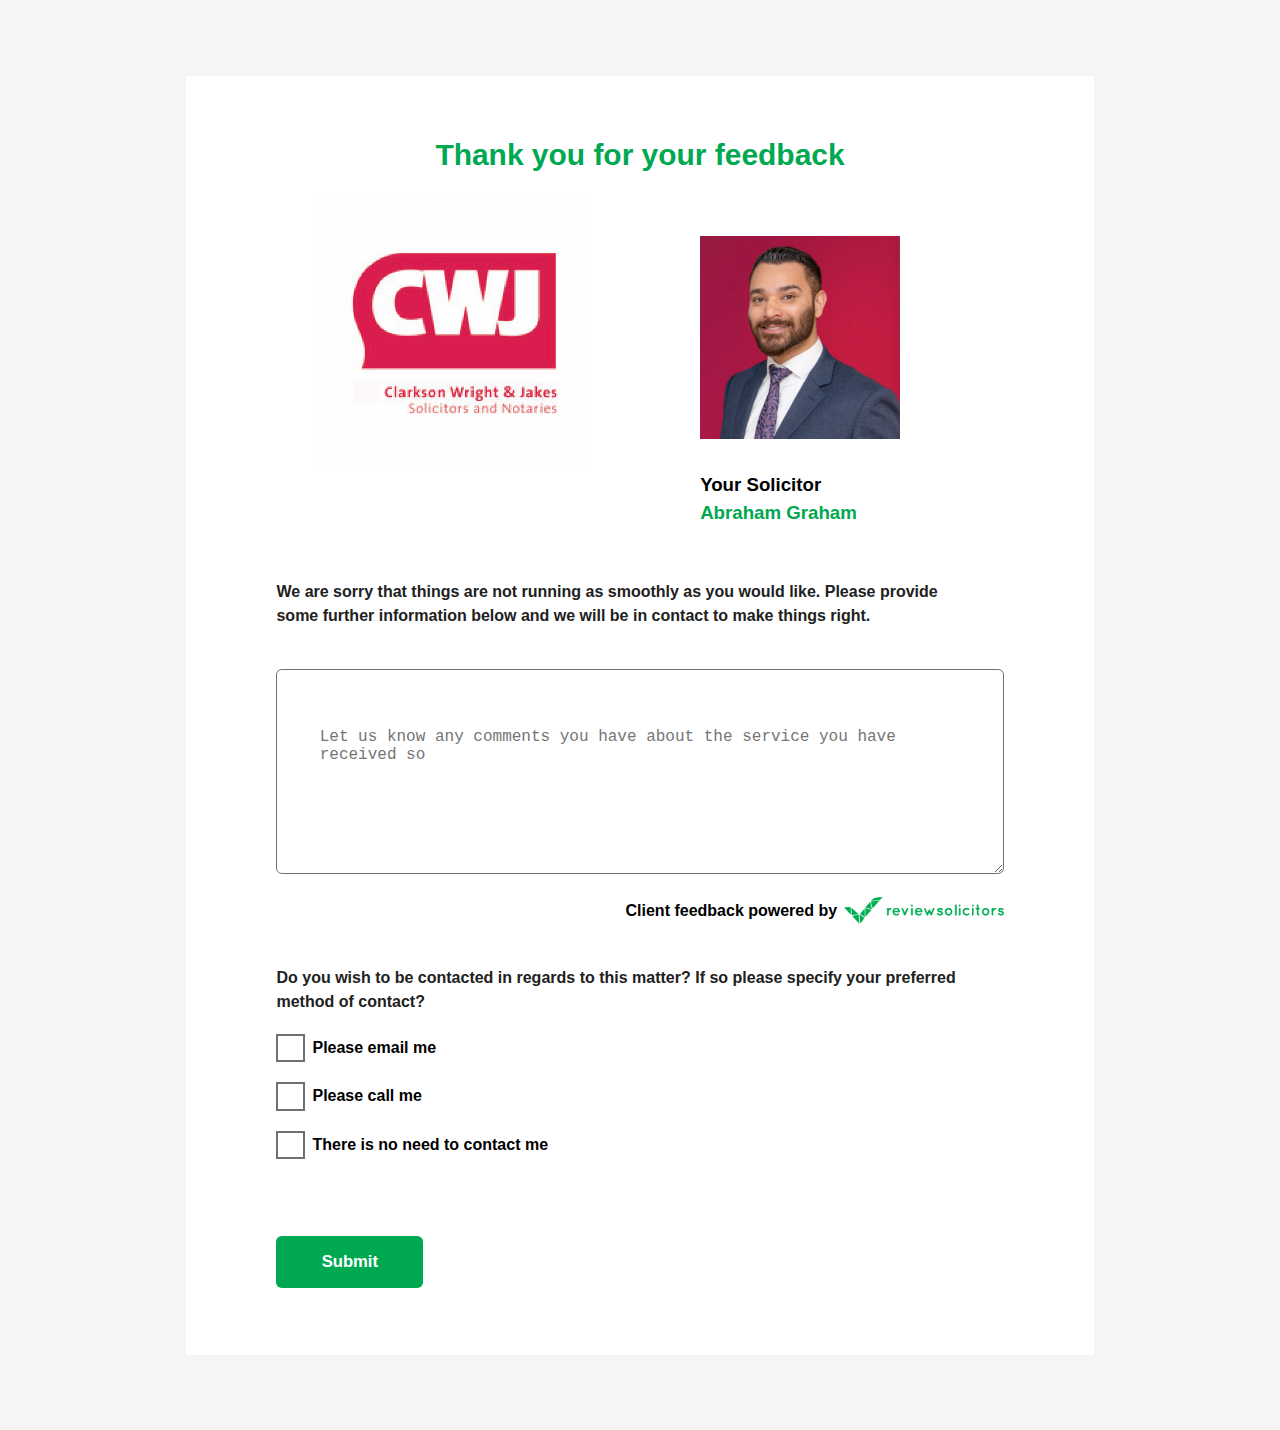
<file: index.html>
<!DOCTYPE html>
<html lang="en">

<head>
    <meta charset="UTF-8">
    <meta name="viewport" content="width=device-width, initial-scale=1.0">
    <meta http-equiv="X-UA-Compatible" content="ie=edge">
    <title>Feedback negative</title>
    <link href="style.css" rel="stylesheet">
</head>

<body>
    <div class="feedBox">
        <h1 class="tittle">
            Thank you for your feedback
        </h1>
        <div class="imgBox">
            <img class="firmLogo" alt="" src="img/cwj.png">
            <div class="userBox">
                <img class="userImg" alt="" src="img/user_img.png">
                <p class="p">Your Solicitor</p>
                <p class="name">Abraham Graham</p>
            </div>
        </div>
        <p class="text textNeg">We are sorry that things are not running as smoothly as you would like. Please provide<br> some further information below and we will be in contact to make things right.</p>
        <textarea placeholder="Let us know any comments you have about the service you have received so"></textarea>
        <div class="tittleBox">
            <p class="textTittle">Client feedback powered by</p>
            <img class="logoRew" alt="" src="img/logoMin.png">
        </div>
        <p class="text">Do you wish to be contacted in regards to this matter? If so please specify your preferred method of contact?</p>
        <div class="checkBox">
            <div class="check">
                <input type="checkbox" class="custom-checkbox" id="email" name="email" value="">
                <label for="email">Please email me</label>
            </div>
            <div class="check">
                <input type="checkbox" class="custom-checkbox" id="call" name="call" value="">
                <label for="call">Please call me</label></div>
            <div class="check">
                <input type="checkbox" class="custom-checkbox" id=noNeed name="noNeed" value="">
                <label for="noNeed">There is no need to contact me</label>
            </div>
        </div>
        <input type="button" value="Submit" class="btnSub">
    </div>
</body>

</html>
</file>
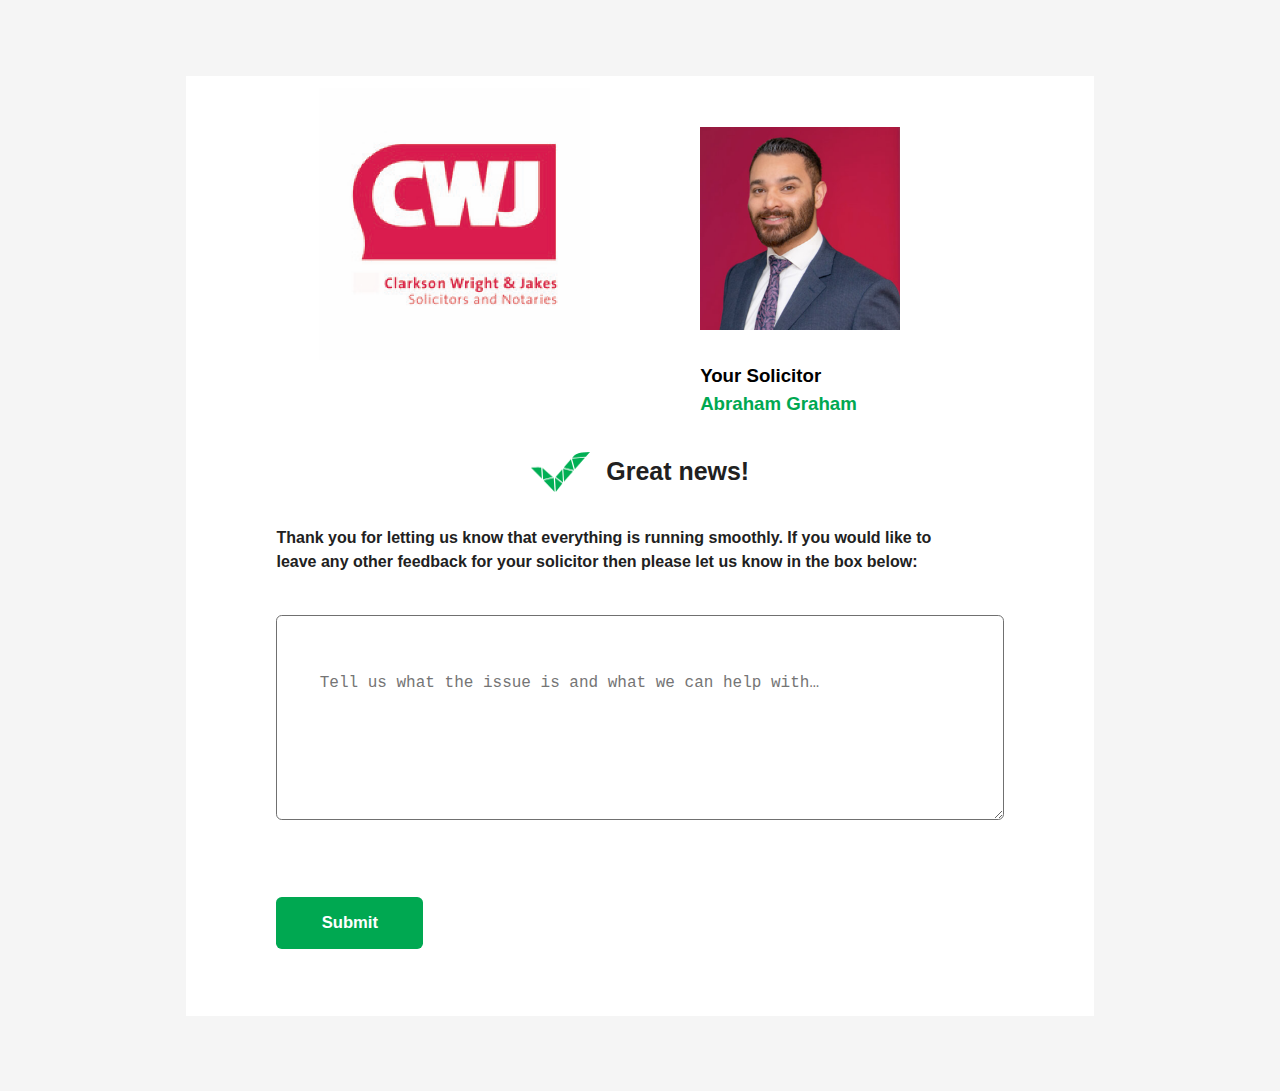
<file: feedPos.html>
<!DOCTYPE html>
<html lang="en">

<head>
    <meta charset="UTF-8">
    <meta name="viewport" content="width=device-width, initial-scale=1.0">
    <meta http-equiv="X-UA-Compatible" content="ie=edge">
    <title>Feedback positive</title>
    <link rel="stylesheet" href="style.css">
</head>

<body>
    <div class="feedBox">
        <div class="imgBox">
            <img class="firmLogo" alt="" src="img/cwj.png">
            <div class="userBox">
                <img alt="" class="userImg" src="img/user_img.png">
                <p class="p">Your Solicitor</p>
                <p class="name">Abraham Graham</p>
            </div>
        </div>
        <div class="great">
            <img alt="" src="img/arr.png" class="arr">
            <h2 class="h2">Great news!</h2>
        </div>
        <p class="text">Thank you for letting us know that everything is running smoothly. If you would like to<br> leave any other feedback for your solicitor then please let us know in the box below:</p>
        <textarea placeholder="Tell us what the issue is and what we can help with…"></textarea>
        <input type="button" value="Submit" class="btnSub">
    </div>
</body>

</html>
</file>
<file: style.css>
* {
    margin: 0;
    padding: 0;
    box-sizing: border-box;
}

body {

    background-color: #F5F5F5;
}

.feedBox {
    background-color: white;
    width: 71%;
    margin: 5.9vw auto;
    display: flex;
    flex-direction: column;
    padding: 1vw 7.1vw 5.2vw;
    font-family: 'Open-Sans', sans-serif;
    font-weight: bold;
    line-height: 1.5;
    cursor: default;
}

.feedBox .tittle {
    color: #00A851;
    font-size: 2.34vw;
    text-align: center;
    margin: 3.5vw 0 1.5vw;
}

.feedBox .imgBox {
    width: 100%;
    display: flex;
    justify-content: flex-start;
    align-items: flex-start;
    padding: 0 0 0 3.3vw;
}

.feedBox .imgBox .firmLogo {
    width: 21.2vw;
    margin: 0 8.6vw 0 0;
}

.feedBox .imgBox .userImg {
    width: 15.6vw;
    margin: 3vw 0 2.5vw;
}

.feedBox .userBox {
    display: flex;
    flex-direction: column;
    justify-content: center;
    align-items: flex-start;
    font-size: 1.46vw;
    text-align: left;
}

.feedBox .userBox .name {
    color: #00A851;
}

.feedBox .text {
    font-size: 1.25vw;
    color: #212121;
}

.feedBox .textNeg {
    margin: 4.2vw 0 0;
}

.feedBox textarea {
    width: 100%;
    height: 16vw;
    border: 1px solid #707070;
    border-radius: 0.45vw;
    font-size: 1.25vw;
    font-weight: normal;
    padding: 4.5vw 3.3vw;
    letter-spacing: 0px;
    color: black;
    margin: 3.2vw 0 0;
}

.feedBox textarea:active,
.feedBox textarea:focus {
    border: 1pa solid #707070;
}

.feedBox textarea:placeholder-shown {
    color: #6A6A6A;
    font-size: 1.25vw;
    font-weight: normal;
    padding: 4.5vw 3.3vw;
    letter-spacing: 0px;
}

.feedBox .tittleBox {
    width: 100%;
    display: flex;
    flex-direction: row;
    justify-content: flex-end;
    align-items: center;
    margin: 1.8vw 0 3.3vw;
}

.feedBox .tittleBox .textTittle {
    font-size: 1.25vw;
    padding: 0 0.5vw 0 0;
}

.feedBox .tittleBox .logoRew {
    width: 12.5vw;
}

.checkBox .check {
    margin: 1.56vw 0 0;
    display: flex;
    flex-direction: row;
    justify-content: flex-start;
    align-items: center;
}

.custom-checkbox {
    position: absolute;
    z-index: -1;
    opacity: 0;
}

.custom-checkbox + label {
    display: inline-flex;
    align-items: center;
    user-select: none;
    font-size: 1.25vw;
}

.custom-checkbox + label::before {
    content: '';
    display: inline-block;
    width: 1.9vw;
    height: 1.9vw;
    flex-shrink: 0;
    flex-grow: 0;
    border: 0.21vw solid #707070;
    margin-right: 0.6vw;
    background-repeat: no-repeat;
    background-position: center center;
    background-size: 50% 50%;
}

.custom-checkbox:checked + label::before {
    border-color: #00A851;
    background-color: #00A851;
    background-image: url("data:image/svg+xml,%3csvg xmlns='http://www.w3.org/2000/svg' viewBox='0 0 8 8'%3e%3cpath fill='%23fff' d='M6.564.75l-3.59 3.612-1.538-1.55L0 4.26 2.974 7.25 8 2.193z'/%3e%3c/svg%3e");
}

.custom-checkbox:not(:disabled):not(:checked) + label:hover::before {
    border-color: #707070;
}

.custom-checkbox:not(:disabled):active + label::before {
    background-color: #00A851;
    border-color: #00A851;
}

.btnSub {
    width: 11.46vw;
    height: 4.1vw;
    background-color: #00A851;
    font-size: 1.3vw;
    border: none;
    border-radius: 0.45vw;
    color: white;
    font-weight: bold;
    margin-top: 6vw;
    cursor: pointer;
}

.btnSub:active,
.btnSub:focus {
    outline: none;
}

.great {
    display: flex;
    width: 100%;
    flex-direction: row;
    justify-content: center;
    align-items: center;
    margin: 2.66vw 0;
}

.great .arr {
    width: 4.6vw;
}

.great .h2 {
    font-size: 1.95vw;
    color: #212121;
    margin: 0 0 0 1.3vw;
}

@media all and (max-width:768px) {
    .feedBox .tittle {
        font-size: 4vw;
    }

    .feedBox .imgBox {
        padding: 1.5vw 0 4.2vw 0vw;
    }

    .feedBox .userBox {
        font-size: 2.2vw;
    }

    .feedBox .text,
    .feedBox textarea:placeholder-shown,
    .feedBox textarea,
    .custom-checkbox + label {
        font-size: 2.25vw;
        letter-spacing: 0;
    }

    .feedBox br {
        display: none;
    }

    .feedBox textarea:placeholder-shown {
        padding: 2.5vw 3.3vw;
    }

    .feedBox .tittleBox .logoRew {
        width: 24.5vw;
    }

    .feedBox .tittleBox .textTittle {
        font-size: 2vw;
        padding: 0 1.5vw 0 0;
    }

    .custom-checkbox + label::before {
        width: 2.9vw;
        height: 2.9vw;
    }

    .btnSub {
        width: 16.46vw;
        height: 6.1vw;
        font-size: 2.3vw;
        margin-top: 4vw;
    }

    .great .arr {
        width: 10.6vw;
    }

    .great .h2 {
        font-size: 3.95vw;
    }
}
</file>
